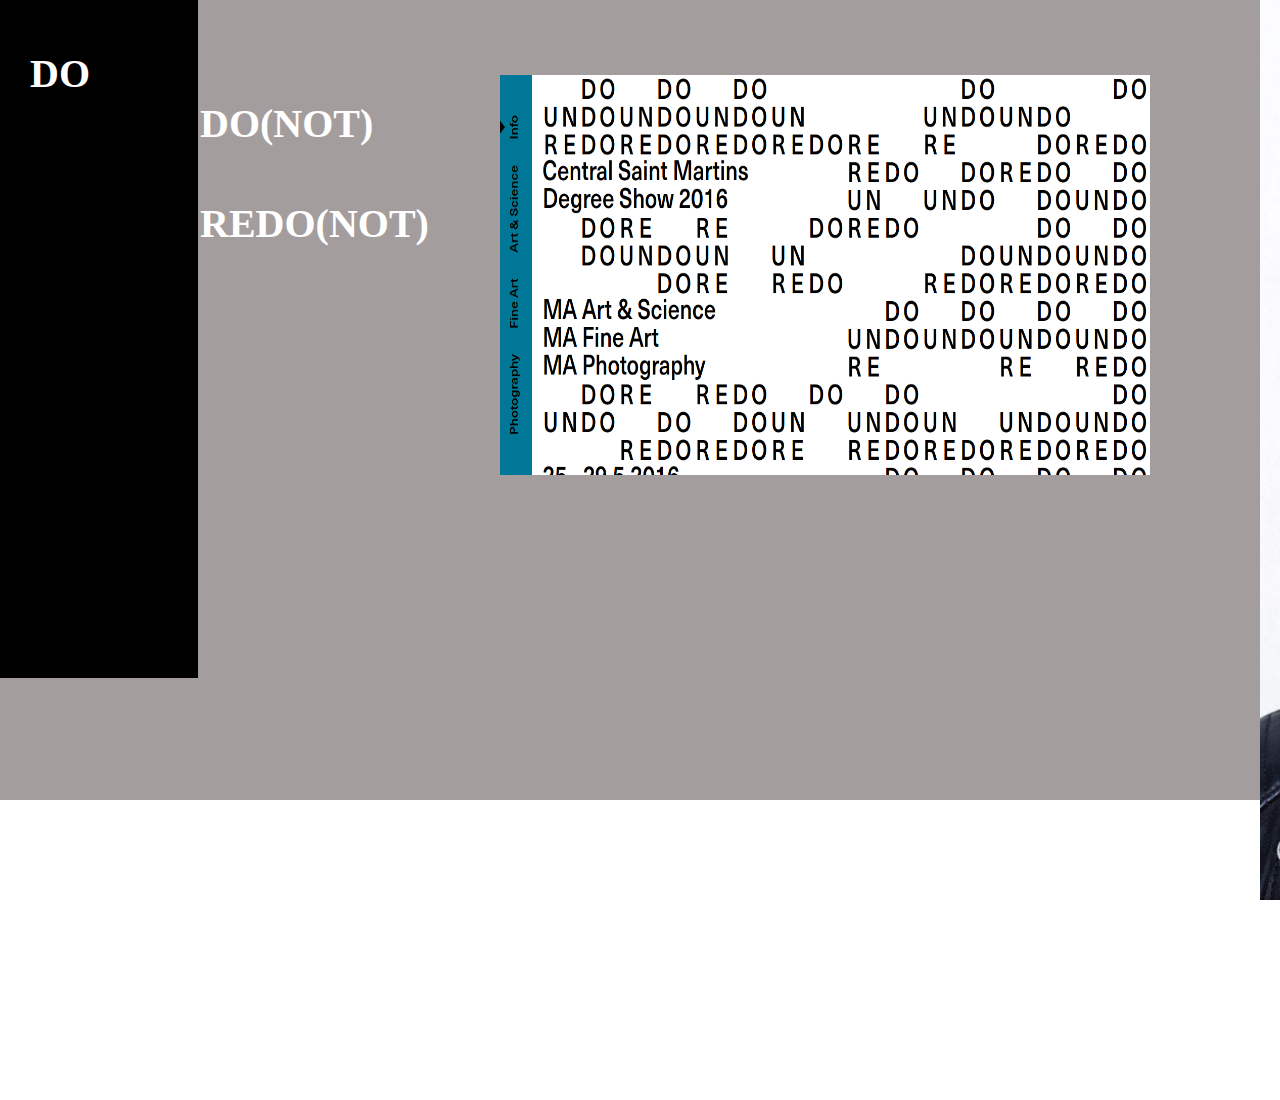
<file: index.html>
<!DOCTYPE html>
<html>
  <head>
    <meta charset="utf-8">
    <link rel = "stylesheet" type = "text/css" href= "inspiration.css" />
    <title></title>
  </head>
  <body>
    <script type = "text/javascript">
function mattirwin() { //fonction pour afficher la partie Matt Irwin//
  var pniy = document.getElementById("textepologne"); // série de variables pour les fonctions d'affichage et d'animation
  var s = document.getElementById("undo12");
  var y = document.getElementById("irwin1");
  var z = document.getElementById("fond1");
  var x = document.getElementById("menu1");
  var v = document.getElementById('irwintexte1');
  var q = document.getElementById("do");
  var p = document.getElementById("clicheton2");
  var pn = document.getElementById("clicheton");
  var dor = document.getElementById("redo1");
  var pni = document.getElementById("clicheton3");
  var a = document.getElementById("screenirwin");
  var tri = document.getElementById("triangle");
  var fonde = document.getElementById("fondphoto");
  var r = document.getElementById("screenredo") ;
   y.style.visibility = "visible" ;
   z.style.visibility = "visible" ;
   x.style.visibility = "hidden" ;
   v.style.visibility = "visible" ;
   s.style.visibility = "hidden";
   q.style.visibility = "hidden";
   p.style.visibility = "hidden" ;
   pn.style.visibility = "hidden" ;
   dor.style.visibility = "hidden" ;
   pni.style.visibility = "hidden" ;
   a.style.visibility = "visible";
   tri.style.visibility = "hidden" ;
 }
function mattirwin2() { //deuxième fonction afin de retirer les élements //
  var pniy = document.getElementById("textepologne");
  var s = document.getElementById("undo12");
  var y = document.getElementById("irwin1");
  var z = document.getElementById("fond1");
  var x = document.getElementById("menu1");
  var v = document.getElementById('irwintexte1');
  var q = document.getElementById("do");
  var p = document.getElementById("clicheton2");
  var pn = document.getElementById("clicheton");
  var dor = document.getElementById("redo1");
  var pni = document.getElementById("clicheton3");
  var a = document.getElementById("screenirwin");
  var tri = document.getElementById("triangle");
  var fonde = document.getElementById("fondphoto");
  var r = document.getElementById("screenredo") ;
   y.style.visibility = "hidden";
   z.style.visibility = "hidden";
   x.style.visibility = "visible";
   v.style.visibility = "hidden" ;
   s.style.visibility = "visible";
   q.style.visibility = "visible";
   p.style.visibility = "visible" ;
   pn.style.visibility = "visible" ;
   dor.style.visibility = "visible" ;
   pni.style.visibility = "visible" ;
   a.style.visibility = "hidden" ;
   tri.style.visibility = "visible" ;
}
function do1(){ //fonction pour l'afichage DORedo
  var pniy = document.getElementById("textepologne");
  var s = document.getElementById("undo12");
  var y = document.getElementById("irwin1");
  var z = document.getElementById("fond1");
  var x = document.getElementById("menu1");
  var v = document.getElementById('irwintexte1');
  var q = document.getElementById("do");
  var p = document.getElementById("clicheton2");
  var pn = document.getElementById("clicheton");
  var dor = document.getElementById("redo1");
  var pni = document.getElementById("clicheton3");
  var a = document.getElementById("screenirwin");
  var tri = document.getElementById("triangle");
  var fonde = document.getElementById("fondphoto");
  var r = document.getElementById("screenredo") ;
    z.style.visibility = "visible";
    pni.style.visibility = "hidden";
    p.style.visibility = "hidden" ;
    pn.style.visibility = "hidden" ;
    r.style.display = "block" ;
    tri.style.visibility = "hidden" ;
}
function do2() { //fonction pour retirer la partie Doredo
  var pniy = document.getElementById("textepologne");
  var s = document.getElementById("undo12");
  var y = document.getElementById("irwin1");
  var z = document.getElementById("fond1");
  var x = document.getElementById("menu1");
  var v = document.getElementById('irwintexte1');
  var q = document.getElementById("do");
  var p = document.getElementById("clicheton2");
  var pn = document.getElementById("clicheton");
  var dor = document.getElementById("redo1");
  var pni = document.getElementById("clicheton3");
  var a = document.getElementById("screenirwin");
  var tri = document.getElementById("triangle");
  var fonde = document.getElementById("fondphoto");
  var r = document.getElementById("screenredo") ;
    z.style.visibility = "hidden";
    p.style.visibility = "visible" ;
    pn.style.visibility = "visible";
    pni.style.visibility = "visible";
    r.style.display = "none" ;
    tri.style.visibility = "visible" ;
}
function pologne() { //fonction pour afficher la partie sur la culture polonaise
  var pniy = document.getElementById("textepologne");
  var s = document.getElementById("undo12");
  var y = document.getElementById("irwin1");
  var z = document.getElementById("fond1");
  var x = document.getElementById("menu1");
  var v = document.getElementById('irwintexte1');
  var q = document.getElementById("do");
  var p = document.getElementById("clicheton2");
  var pn = document.getElementById("clicheton");
  var dor = document.getElementById("redo1");
  var pni = document.getElementById("clicheton3");
  var a = document.getElementById("screenirwin");
  var tri = document.getElementById("triangle");
  var fonde = document.getElementById("fondphoto");
  var r = document.getElementById("screenredo") ;
  fonde.style.visibility = "visible";
  p.style.transform = "translate(0, -250px)";
  q.style.visibility = "hidden";
  pni.style.transform = "translate(0, -300px)";
  z.style.visibility = "visible";
  pniy.style.visibility = "visible" ;
  dor.style.visibility = "hidden";
  s.style.visibility = "hidden" ;
  tri.style.visibility = "hidden" ;
}
function pologne2() { //fonction pour retirer la partie sur la culture polonaise
  var pniy = document.getElementById("textepologne");
  var s = document.getElementById("undo12");
  var y = document.getElementById("irwin1");
  var z = document.getElementById("fond1");
  var x = document.getElementById("menu1");
  var v = document.getElementById('irwintexte1');
  var q = document.getElementById("do");
  var p = document.getElementById("clicheton2");
  var pn = document.getElementById("clicheton");
  var dor = document.getElementById("redo1");
  var pni = document.getElementById("clicheton3");
  var a = document.getElementById("screenirwin");
  var tri = document.getElementById("triangle");
  var fonde = document.getElementById("fondphoto");
  var r = document.getElementById("screenredo") ;
  fonde.style.visibility = "hidden";
  p.style.transform = "translate(0, 250px)";
  q.style.visibility = "visible";
  pni.style.transform = "translate(0, 300px)";
  z.style.visibility = "hidden";
  pniy.style.visibility = "hidden";
  dor.style.visibility = "visible" ;
  s.style.visibility = "visible" ;
  tri.style.visibility = "visible" ;

}
    </script>
    <a href= "inspiration3.html"><div class= "menu" id = "menu1" onmouseover= "do1()" onmouseout= "do2()"></div></a>
    <a href="inspiration2.html"><img class= "matt" id= "matt1" onmouseout="mattirwin2()" onmouseover= "mattirwin()" src="irwin3.jpg" /></a>
    <a class= "irwin" id= "irwin1" onmouseover= "mattirwin()" ; "fond3p()" onmouseout= "mattirwin2()"; "fond3b()" href="inspiration2.html"><div class= "mattirwinlien">Matt Irwin</div></a>
    <a href= "inspiration3.html"><div class= "undo1" id = "undo12">DO</div></a>
    <div class= "fond" id= "fond1"></div>
    <div id = "irwintexte1">PHOTOGRAPHIE</div>
    <div id= "do" >DO(NOT)</div>
    <div id = "redo1">REDO(NOT)</div>
    <img id = "fondphoto" src= "background.jpg" />
    <div id = "triangle"></div>
    <a href= "inspiration4.html"><img id = "clicheton" onmouseover= "pologne()" onmouseout= "pologne2()" src= "cinema.png" /></a>
    <a href= "inspiration4.html"><img id = "clicheton2" src= "maisons.png" /></a>
    <a href= "inspiration4.html"><img id = "clicheton3" src= "music.png"/></a>
    <div id = "textepologne">PHOTOGRAPHIE.CINEMA.MUSIQUE</div>
    <img id = "screenirwin" src= "captureirwin.png" />
    <img id = "screenredo" src= "REDO.png"/>
  </body>
</html>
</file>
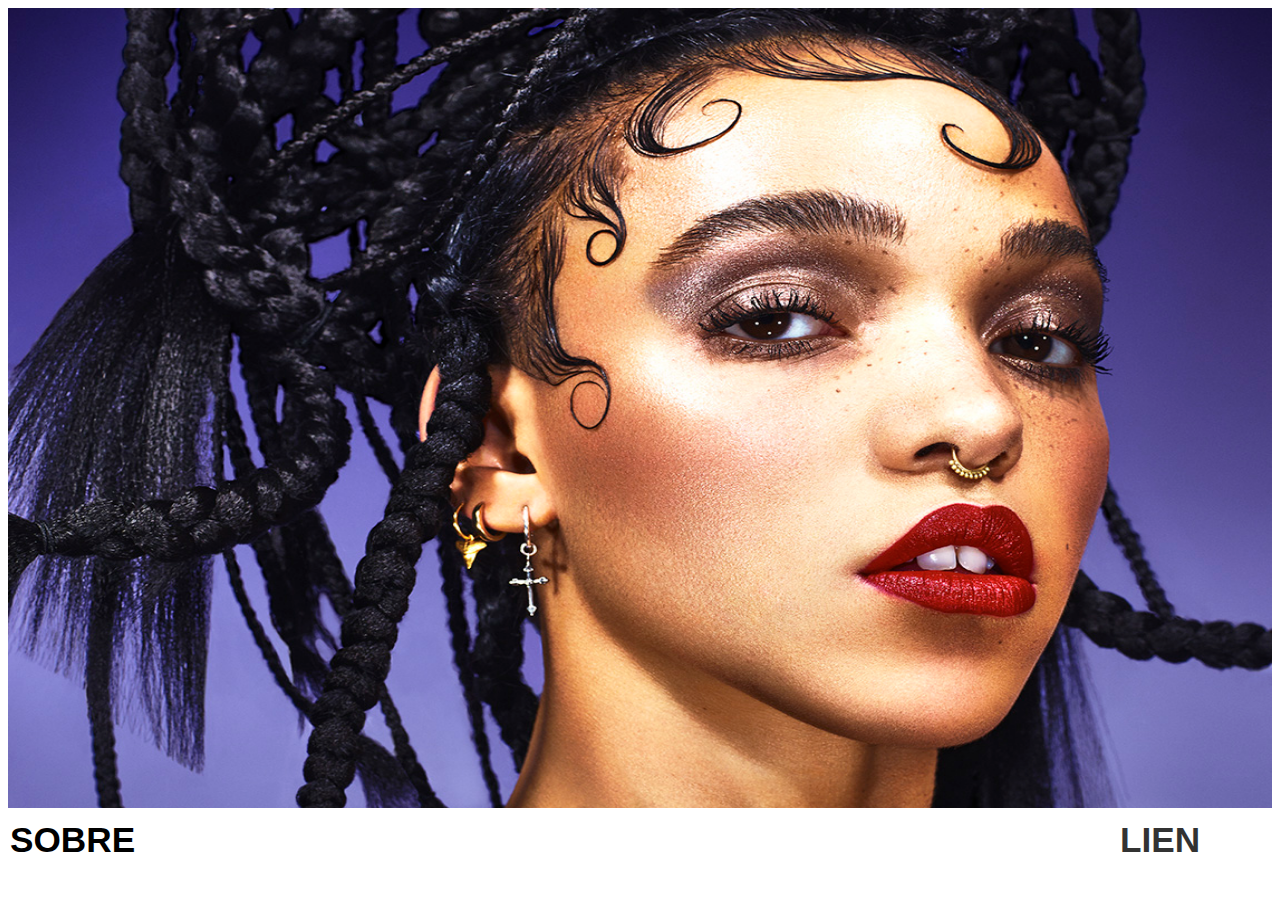
<file: inspiration2.html>
<!DOCTYPE html>
<html>
  <head>
    <meta charset="utf-8">
    <link rel = "stylesheet" type = "text/css" href= "inspiration2.css" />
    <title></title>
  </head>
  <body>
    <script>
    function sober() {
    var x = document.getElementById("sobrietetext");
    x.style.visibility = "visible" ;
    }
    function sober2() {
    var x = document.getElementById("sobrietetext");
    x.style.visibility = "hidden" ;
    }
    </script>
    <img src="irwinpage.jpg" class= "image"/>
    <div class="sobriete1" onclick= "sober()"><p>SOBRE</p></div>
    <div id= "sobrietetext" onclick= "sober2()"><p class= "sobertexte">Le site frappe par sa grande sobriété, le fond est mis en avant et on évite les artifices. une simple photographie de l'artiste et des informations disponibles sur un click.</p>
    <a href="http://matt-irwin.net/"><div class = "relation"><p>LIEN</p></div></a>

  </body>
</html>
</file>
<file: inspiration.css>
html {
  border: 0;
  padding: 0;
  overflow: hidden;



}
.fond {
  width:100%;
  height:800px;
  position: absolute;
  background-color: #A49D9D;
  top: 0;
  left: 0;
  visibility: hidden;
  z-index: 0;
}

.menu {
  height: 700px;
  width: 200px;
  position: relative;
  background-color: black;
  left: -190px;
  top: -30px;
  transition:all 0.5s ease;
  z-index: 1;
  margin-right: 20px;

}
 .menu:hover {
   height: 100%;
   transform: translateX(-10px);
   height: 700px;
   width: 200px;
   position: relative;
   background-color: black;
   left: 0;
   top: -30px;
   z-index: 1;
   transition: all 0.5s ease;
}
#screenirwin {
  height: 250px;
  width: 500px;
  position: absolute;
  left: 75px;
  top: 120px;
  transition: all 0.1s;
  visibility: hidden;
  z-index: 1;

 }
.matt {
  height: 100% ;
  width: 500px ;
  right: -480px ;
  position: absolute;
  top: 0;
  transition:all 0.5s ease;
  z-index: 2;



}

.matt:hover {
  height: 100% ;
  width: 500px ;
  right: -480px ;
  position: absolute;
  top: 0;
  transform: translateX(-470px);
  z-index: 2;
}

.irwin {
  position: absolute;
  right: 380px;
  top: 300px;
  width: 100px;
  height: 50px;
  visibility: hidden;

  text-decoration: none ;
  z-index: 3;



}
.mattirwinlien {
  position: absolute;
  font-size: 32px;
  color: black;
  font-weight: bolder;
}

.undo1 {
  position: absolute;
  left: 30px;
  color: white;
  z-index: 3;
  width: 50px;
  height: 20px;
  top: 50px;
  z-index: 1;
  font-weight: bold;
  font-size: 40px;
}
#irwintexte1 {
  position: absolute;
  z-index: 2;
  font-size: 50px;
  left: 100px;
  top: 20px;
  visibility: hidden;
  background-color: transparent;
  color: black;
}
#do {
  position: absolute;
  left: 200px;
  color: white;
  z-index: 3;
  width: 50px;
  height: 20px;
  top: 100px;
  font-weight: bold;
  font-size: 40px;

}
#clicheton {
  position: absolute ;
  bottom: -200px;
  height: 250px;
  width: 50%;
  transition:all 0.5s ease;
  left: 270px;
  z-index: 2;
  border-radius: 50%;
}

#clicheton:hover {
  position: absolute ;
  bottom: -200px;
  height: 250px;
  width: 50%;
  transform: translateY(-190px);
  left: 270px;
  z-index: 1;
  transition: all 0.5s ease ;
  border-radius: 50% ;
}

#clicheton2 {
  position: absolute;
  bottom: -200px;
  height: 300px;
  width: 300px;
  left: 200px;
  transition:all 0.8s ease;
  z-index: 2;
  border-radius: 50%;

}

#clicheton3 {
  position: absolute;
  bottom: -200px;
  height: 300px;
  width: 300px;
  left: 650px;
  transition:all 0.8s ease;
  z-index: 2;
  border-radius: 50%;

}

#textepologne {
  position: absolute;
  top: 20px;
  font-weight: bold;
  font-size:40px;
  visibility:hidden;
  left: 20px;
}
#redo1 {
  position: absolute;
  top : 200px;
  left: 200px;
  font-weight: bold;
  font-size: 40px;
  color: white;
}

#screenredo {
  width: 650px;
  height: 400px;
  position: absolute;
  top: 75px ;
  left: 500px;
  display: none;
  transition: all 0.5s ease;
}

#fondphoto {
  width:100%;
  height:800px;
  position: absolute;
  background-color: #A49D9D;
  top: 0;
  left: 0;
  visibility: hidden;
  z-index: 0;
}

#triangle {
  border: 1px solid ;
  border-top: 250px solid black;
  border-right: 125px solid transparent ;
  border-left: 125px solid transparent;
  width: 0;
  height: 0;
  left: 38%;
  top: 65px;
  margin:100px auto;
  position: absolute;
}
</file>
<file: inspiration2.css>
body {
  border: 0;
  padding: 0;
  overflow: hidden ;
}

.image {
  top: 0;
  left: 0 ;
  position:relative ;
  width: 100%;
  height: 800px;
  z-index: 0;

}

.sobriete1 {
  font-family: Helvetica Neue,Helvetica,Arial,sans-serif;
  font-weight: bold;
  font-size: 2.2rem;
  line-height: 0;
  bottom: -5px;
  left: 10px;
  position: absolute;
  width: 150px;
  height: 100px;

}

#sobrietetext {
  position: absolute;
  z-index: 1;
  width:100%;
  height: 100%;
  background-color: black;
  opacity: 0.8;
  visibility: hidden;
  color: white;
  top:0;
  left: 0;
}

.sobertexte {
  font-weight: bold;
  font-size: 40px;
  text-align: center;

}

.relation {
  right: 10px;
  bottom: -5px;
  position: absolute;
  width: 150px;
  height: 100px;
  font-family: Helvetica Neue,Helvetica,Arial,sans-serif;
  font-weight: bold;
  font-size: 2.2rem;
  line-height: 0;
  color: black;
  visibility: visible;
}

.lientexte {
  font-weight: bold;
  font-size: 40px;
  text-align: center;
}
</file>
